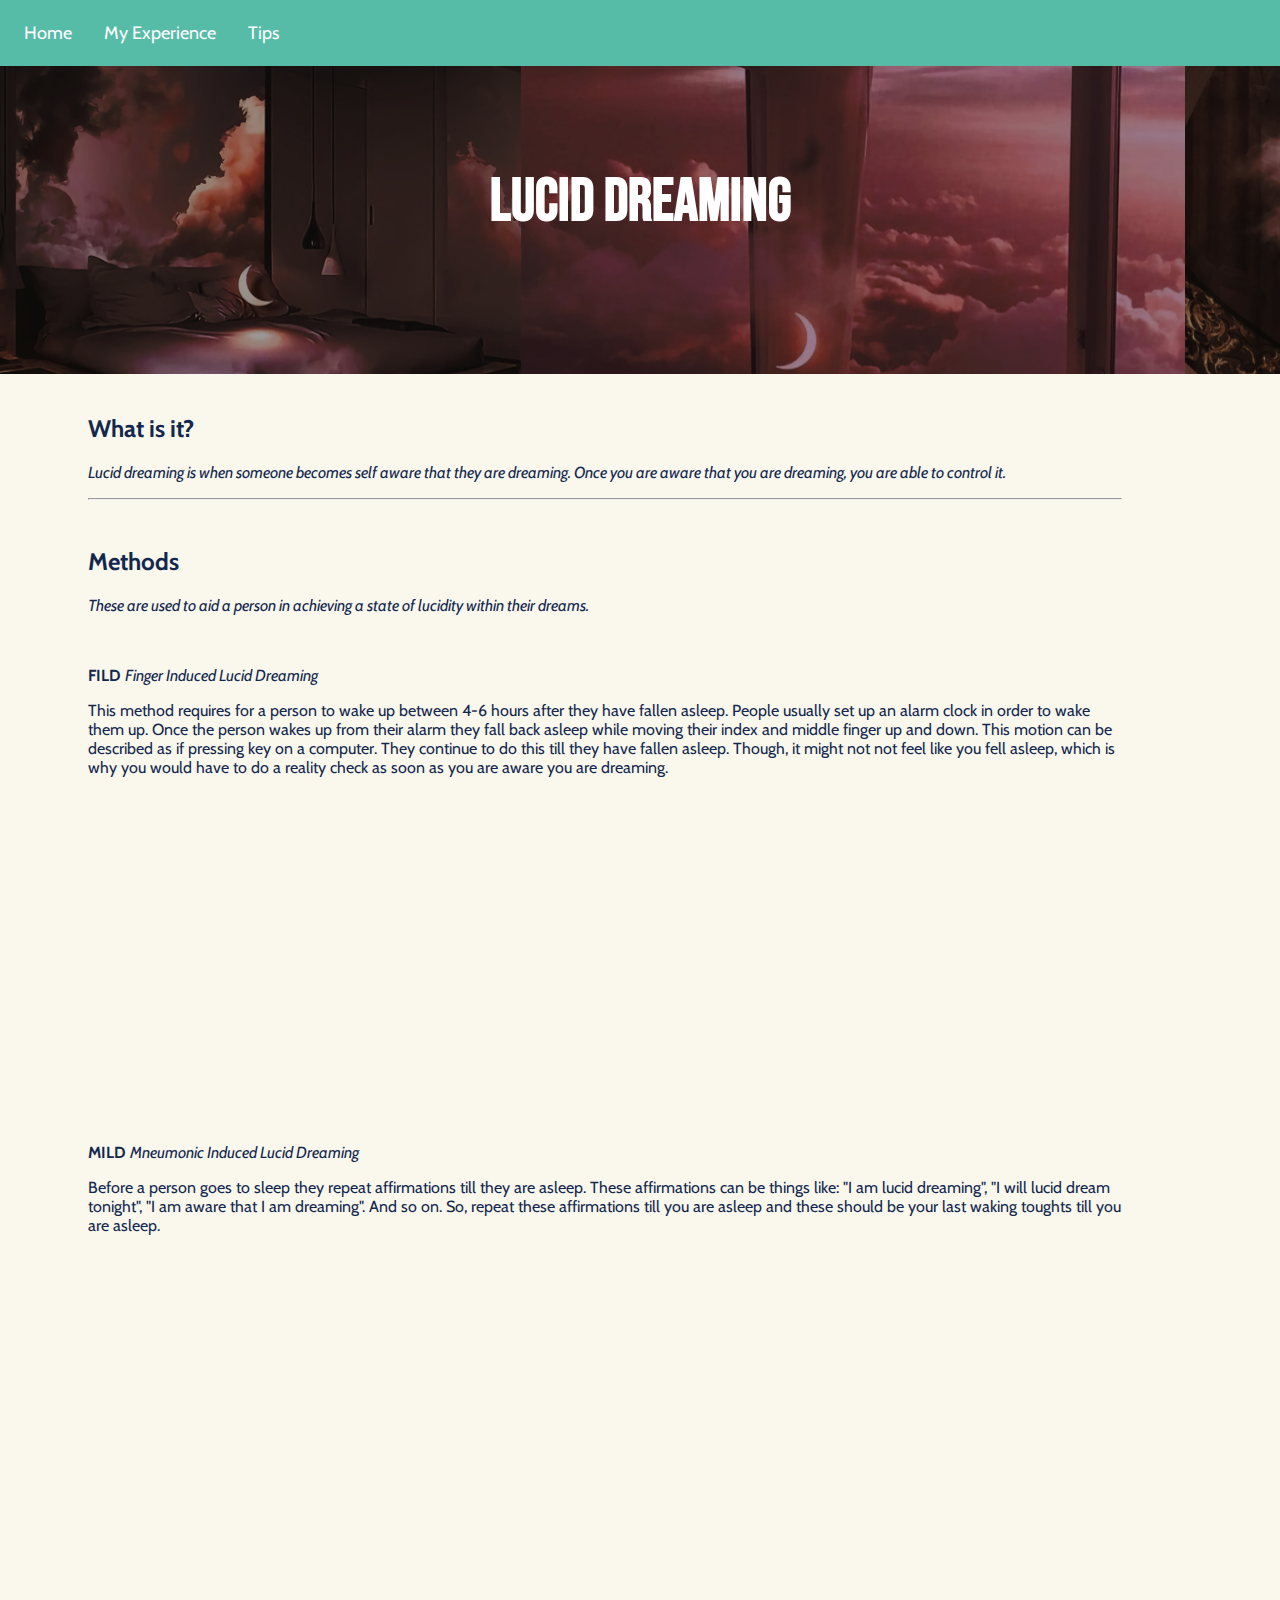
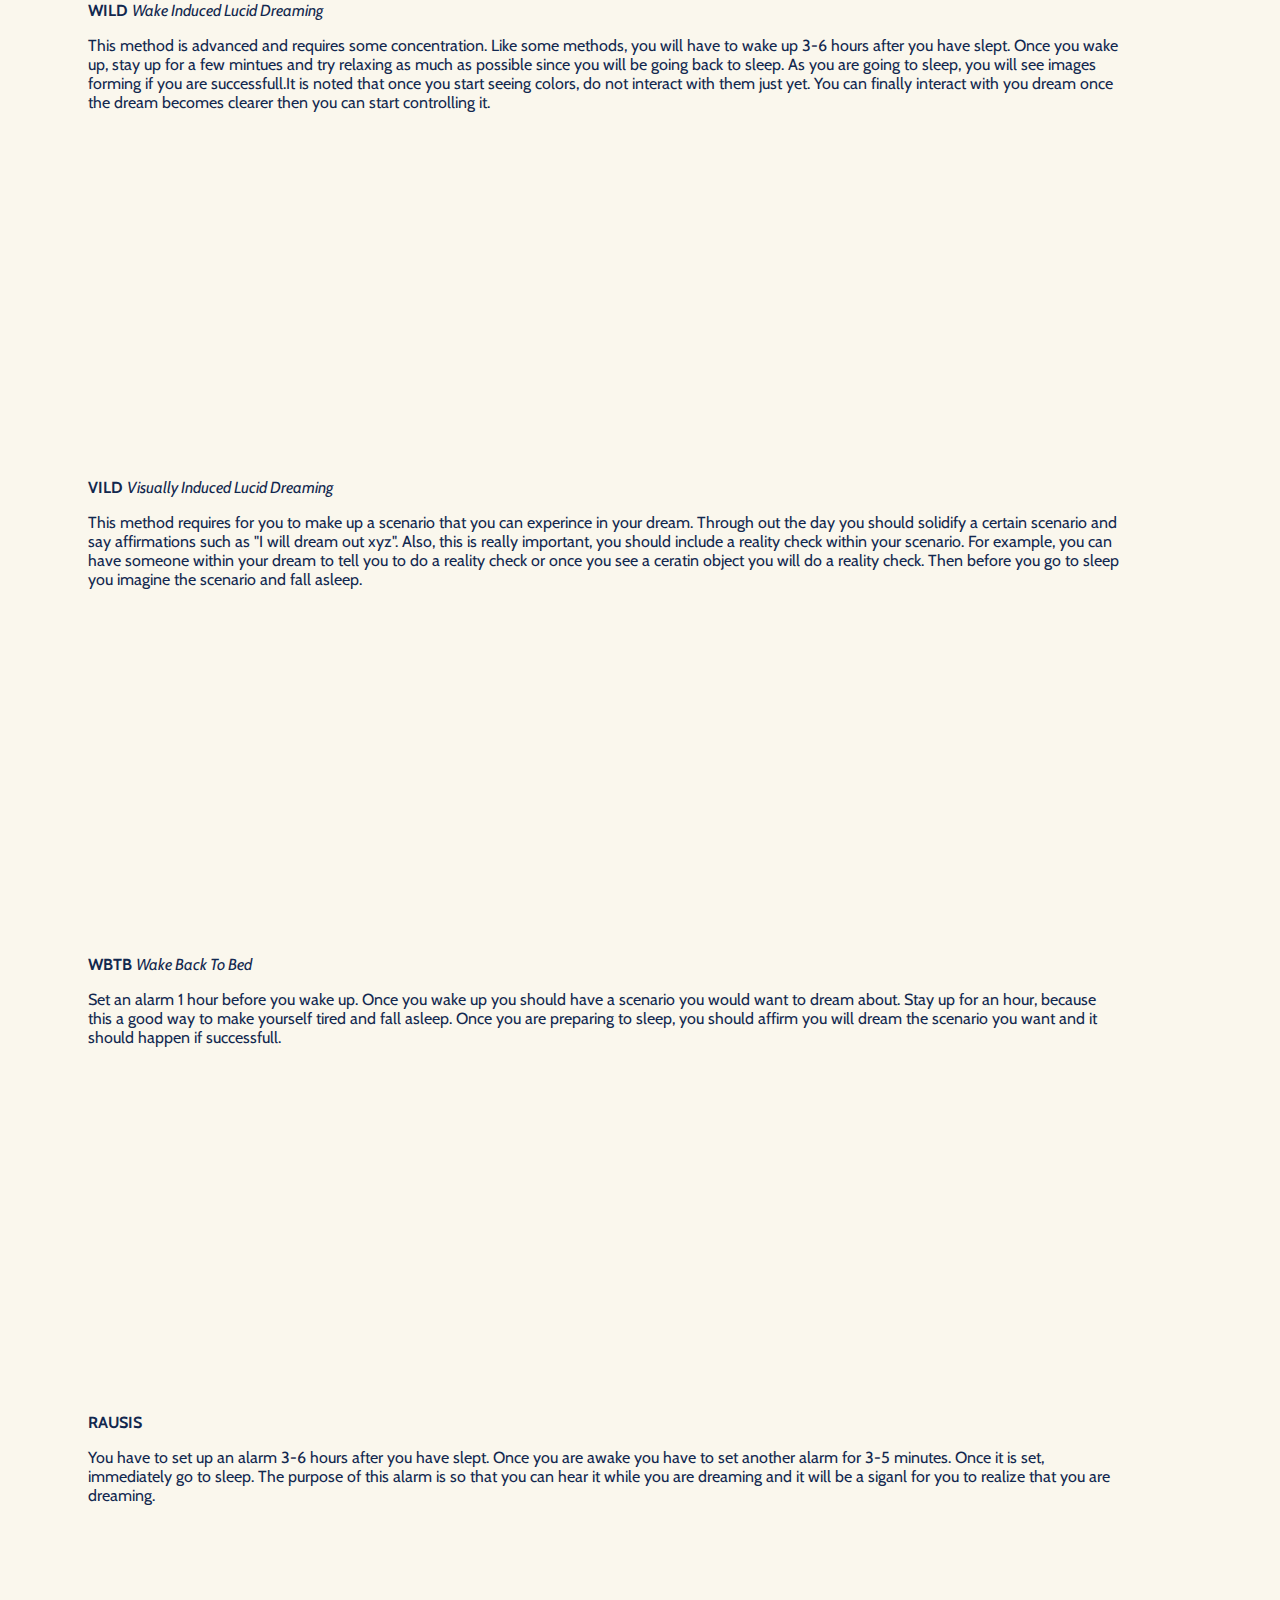
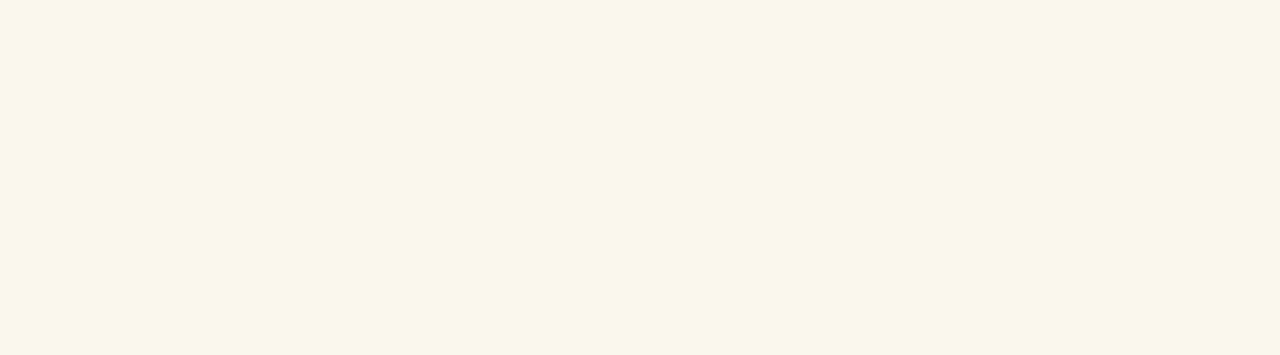
<file: index.html>
<head>
  <link rel="stylesheet" href="style.css"/>
  <!-- Font for Header -->
  <link rel="preconnect" href="https://fonts.googleapis.com">
  <link rel="preconnect" href="https://fonts.gstatic.com" crossorigin>
  <link href="https://fonts.googleapis.com/css2?family=Bebas+Neue&display=swap" rel="stylesheet">
  <!-- Font for main -->
  <link rel="preconnect" href="https://fonts.googleapis.com">
  <link rel="preconnect" href="https://fonts.gstatic.com" crossorigin>
  <link href="https://fonts.googleapis.com/css2?family=Cabin:ital,wght@0,400;0,600;1,400&display=swap" rel="stylesheet">
</head>
<body>
  <nav>
    <ul>
      <li><a href="index.html">Home</a></li>
      <li><a href="My_Experience.html">My Experience</a></li>
      <li><a href="Tips.html">Tips</a></li>
    </ul>
  </nav>
  <br>
  <header>
    <h1>Lucid Dreaming</h1>
  <br>
  </header>
  <main>
    <h2>What is it?</h2>
    <p><em>Lucid dreaming is when someone becomes self aware that they are 
    dreaming. Once you are aware that you are dreaming, you are able
    to control it.</em></p>
  <hr>
  <br>
  <h2>
    Methods
  </h2>
  <p><em>These are used to aid a person in achieving a state of 
  lucidity within their dreams.</em></p>
  <br>
  <p><b>FILD</b> <em> Finger Induced Lucid Dreaming</em></p>
  <p>This method requires for a person to wake up between 4-6 hours
  after they have fallen asleep. People usually set up an alarm clock
  in order to wake them up. Once the person wakes up from their alarm
  they fall back asleep while moving their index and middle finger
  up and down. This motion can be described as if pressing key on a
  computer. They continue to do this till they have fallen asleep. 
  Though, it might not not feel like 
  you fell asleep, which is why you would have to do a reality 
  check as soon as you are aware you are dreaming.</p>
  <div class = "videoWrapper">
  <iframe width="560" height="315" src="https://www.youtube.com/embed/WbOV9YR4i7Q" title="YouTube video player" frameborder="0" allow="accelerometer; autoplay; clipboard-write; encrypted-media; gyroscope; picture-in-picture" allowfullscreen></iframe>
  <div>
  <br>
  <p><b>MILD</b> <em>Mneumonic Induced Lucid Dreaming</em></p>
  <p>Before a person goes to sleep they repeat affirmations till 
  they are asleep. These affirmations can be things like: "I am 
  lucid dreaming", "I will lucid dream tonight", "I am aware
  that I am dreaming". And so on. So, repeat these affirmations
  till you are asleep and these should be your last waking 
  toughts till you are asleep.</p>
  <div class = "videoWrapper">
  <iframe width="560" height="315" src="https://www.youtube.com/embed/yFhtwLfMKQA" title="YouTube video player" frameborder="0" allow="accelerometer; autoplay; clipboard-write; encrypted-media; gyroscope; picture-in-picture" allowfullscreen></iframe>
  <div>
  <br>
  <p><b>WILD</b> <em>Wake Induced Lucid Dreaming</em></p>
  <p>This method is advanced and requires some concentration. Like
  some methods, you will have to wake up 3-6 hours after you have 
  slept. Once you wake up, stay up for a few mintues and try relaxing
  as much as possible since you will be going back to sleep. As you
  are going to sleep, you will see images forming if you are 
  successfull.It is noted that once you start seeing colors, do not
  interact with them just yet. You can finally interact with you
  dream once the dream becomes clearer then you can start controlling
  it.</p>
  <div class = "videoWrapper">
  <iframe width="560" height="315" src="https://www.youtube.com/embed/3HdjTc2D5Ek" title="YouTube video player" frameborder="0" allow="accelerometer; autoplay; clipboard-write; encrypted-media; gyroscope; picture-in-picture" allowfullscreen></iframe>
  <div>
  <br>
  <p><b>VILD</b> <em>Visually Induced Lucid Dreaming</em></p>
  <p>This method requires for you to make up a scenario that 
  you can experince in your dream. Through out the day you should
  solidify a certain scenario and say affirmations such as "I will
  dream out xyz". Also, this is really important, you should include
  a reality check within your scenario. For example, you can have 
  someone within your dream to tell you to do a reality check or 
  once you see a ceratin object you will do a reality check. Then 
  before you go to sleep you imagine the scenario and fall asleep.</p>
  <div class = "videoWrapper">
  <iframe width="560" height="315" src="https://www.youtube.com/embed/PgqOPSmMhz4" title="YouTube video player" frameborder="0" allow="accelerometer; autoplay; clipboard-write; encrypted-media; gyroscope; picture-in-picture" allowfullscreen></iframe>
  <div>
  <br>
  <p><b>WBTB</b> <em>Wake Back To Bed</em></p>
  <p>Set an alarm 1 hour before you wake up. Once you wake up you
  should have a scenario you would want to dream about. Stay up
  for an hour, because this a good way to make yourself tired and 
  fall asleep. Once you are preparing to sleep, you should affirm 
  you will dream the scenario you want and it should happen if
  successfull.</p>
  <div class = "videoWrapper">
  <iframe width="560" height="315" src="https://www.youtube.com/embed/ij_QOi_cacw" title="YouTube video player" frameborder="0" allow="accelerometer; autoplay; clipboard-write; encrypted-media; gyroscope; picture-in-picture" allowfullscreen></iframe>
  <div>
  <br>
  <p><b>RAUSIS</b></p>
  <p>You have to set up an alarm 3-6 hours after you have slept.
  Once you are awake you have to set another alarm for 3-5 
  minutes. Once it is set, immediately go to sleep.
  The purpose of this alarm is so that you can hear it while 
  you are dreaming and it will be a siganl for you to realize 
  that you are dreaming.</p>
  <div class = "videoWrapper">
  <iframe width="560" height="315" src="https://www.youtube.com/embed/PYKFJuNGAvI" title="YouTube video player" frameborder="0" allow="accelerometer; autoplay; clipboard-write; encrypted-media; gyroscope; picture-in-picture" allowfullscreen></iframe>
  <div>
  <br>
  </main>
</body>
</file>
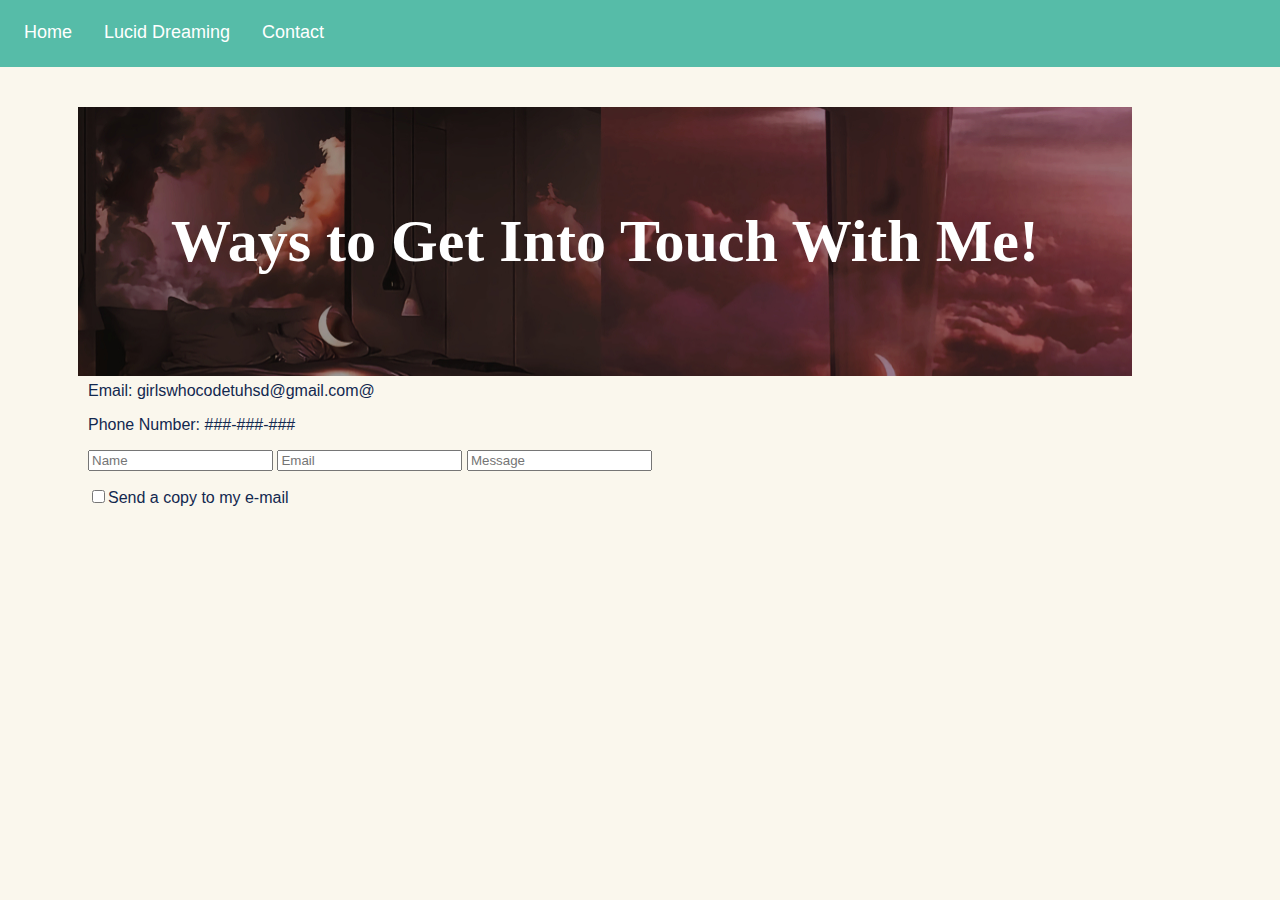
<file: Contact.html>
<head>
    <link rel="stylesheet" href="style.css"/>
    <!-- Font for Header -->
    <link rel="preconnect" href="https://fonts.googleapis.com">
    <link rel="preconnect" href="https://fonts.gstatic.com" crossorigin>
    <link href="https://fonts.googleapis.com/css2?family=Karma:wght@600&family=Varela+Round&display=swap" rel="stylesheet">
</head>
<body>
  <nav>
    <ul>
      <li><a href="index.html">Home</a></li>
      <li><a href="LucidDreaming.html">Lucid Dreaming</a></li>
      <li><a href="Contact.html">Contact</a></li>
    </ul>
  </nav>
  <main>
  <div>
    <header>
      <h1>Ways to Get Into Touch With Me!</h1>
   </header>
  </div>
  <form action="mailto:girlswhocodetuhsd@gmail.com" method="post" enctype="text/plain">
  <p>Email: girlswhocodetuhsd@gmail.com@</p>
  <p>Phone Number: ###-###-###</p>
  <input type = "text" placeholder="Name">
  <input type = "text" placeholder="Email">
  <input type = "text" placeholder="Message">
  </form>
  <div>
    <input type = "checkbox">Send a copy to my e-mail
  </div>
  <main>
</body>
</file>
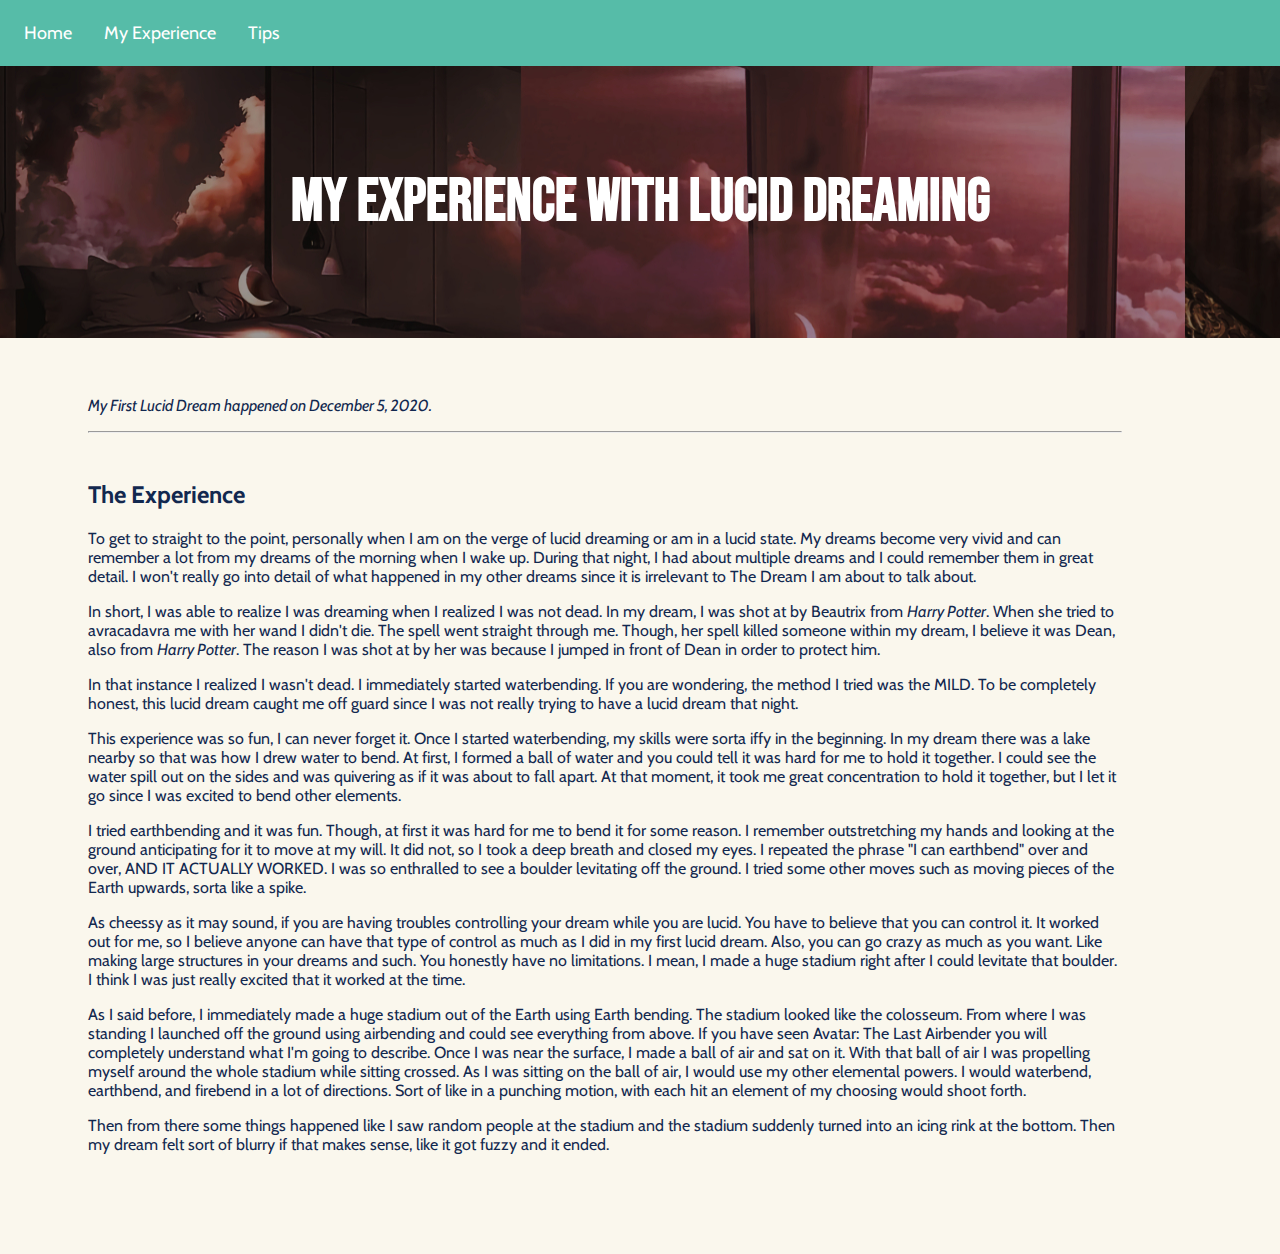
<file: My_Experience.html>
<head>
  <link rel="stylesheet" href="style.css"/>
  <!-- Font for Header -->
  <link rel="preconnect" href="https://fonts.googleapis.com">
  <link rel="preconnect" href="https://fonts.gstatic.com" crossorigin>
  <link href="https://fonts.googleapis.com/css2?family=Bebas+Neue&display=swap" rel="stylesheet">
  <!-- Font for main -->
  <link rel="preconnect" href="https://fonts.googleapis.com">
  <link rel="preconnect" href="https://fonts.gstatic.com" crossorigin>
  <link href="https://fonts.googleapis.com/css2?family=Cabin:ital,wght@0,400;0,600;1,400&display=swap" rel="stylesheet">
</head>
<body>
  <nav>
    <ul>
      <li><a href="index.html">Home</a></li>
      <li><a href="My_Experience.html">My Experience</a></li>
      <li><a href="Tips.html">Tips</a></li>
    </ul>
  </nav>
  <br>
  <header>
    <h1>
      My Experience With Lucid Dreaming
    </h1>
  </header>
  <br>
  <main>
    <p><em>My First Lucid Dream happened on December 5, 2020.</em></p>
    <hr>
    <br>
    <h2>The Experience</h2>
    <p>To get to straight to the point, personally when I am on the 
    verge of lucid dreaming or am in a lucid state. My dreams become 
    very vivid and can remember a lot from my dreams of the 
    morning when I wake up. During that night, I had about multiple 
    dreams and I could remember them in great detail. I won't really
    go into detail of what happened in my other dreams since it 
    is irrelevant to The Dream I am about to talk about.</p>
    <p>In short, I was able to realize I was dreaming when I realized 
    I was not dead. In my dream, I was shot at by Beautrix from <em>
      Harry Potter</em>. When she tried to avracadavra me with her wand
      I didn't die. The spell went straight through me. Though, her
      spell killed someone within my dream, I believe it was Dean, 
      also from <em>Harry Potter</em>. The reason I was shot at by her 
      was because I jumped in front of Dean in order to protect him.
      </p>
      <p>In that instance I realized I wasn't dead. I immediately 
      started waterbending. If you are wondering, the method I 
      tried was the MILD. To be completely honest, this lucid dream
      caught me off guard since I was not really trying to have a 
      lucid dream that night.</p>
      <p>This experience was so fun, I can never forget it. Once I started
      waterbending, my skills were sorta iffy in the beginning. In my dream
      there was a lake nearby so that was how I drew water to bend. At first, 
      I formed a ball of water and you could tell it was hard for me to 
      hold it together. I could see the water spill out on the sides and 
      was quivering as if it was about to fall apart. At that moment, it 
      took me great concentration to hold it together, but I let it go
      since I was excited to bend other elements.</p>
      <p>I tried earthbending and it was fun. Though, at first it was hard 
      for me to bend it for some reason. I remember outstretching my
      hands and looking at the ground anticipating for it to move at 
      my will. It did not, so I took a deep breath and closed my eyes.
      I repeated the phrase "I can earthbend" over and over, AND IT 
      ACTUALLY WORKED. I was so enthralled to see a boulder levitating off
      the ground. I tried some other moves such as moving pieces of the Earth
      upwards, sorta like a spike.</p>
      <p>As cheessy as it may sound, if you are having troubles controlling
      your dream while you are lucid. You have to believe that you can control
      it. It worked out for me, so I believe anyone can have that type of 
      control as much as I did in my first lucid dream. Also, you can go crazy
      as much as you want. Like making large structures in your dreams and
      such. You honestly have no limitations. I mean, I made a huge stadium 
      right after I could levitate that boulder. I think I was just really
      excited that it worked at the time.</p>
      <p>As I said before, I immediately made a huge stadium out of the 
      Earth using Earth bending. The stadium looked like the colosseum.
      From where I was standing I launched off the ground using airbending
      and could see everything from above. If you have seen Avatar: The
      Last Airbender you will completely understand what I'm going to describe.
      Once I was near the surface, I made a ball of air and sat on it. With
      that ball of air I was propelling myself around the whole stadium
      while sitting crossed. As I was sitting on the ball of air, I would
      use my other elemental powers. I would waterbend, earthbend, and 
      firebend in a lot of directions. Sort of like in a punching motion,
      with each hit an element of my choosing would shoot forth.</p>
      <p>Then from there some things happened like I saw random 
      people at the stadium and the stadium suddenly turned into an
      icing rink at the bottom. Then my dream felt sort of blurry if 
      that makes sense, like it got fuzzy and it ended.</p>
  </main>
</body
</file>
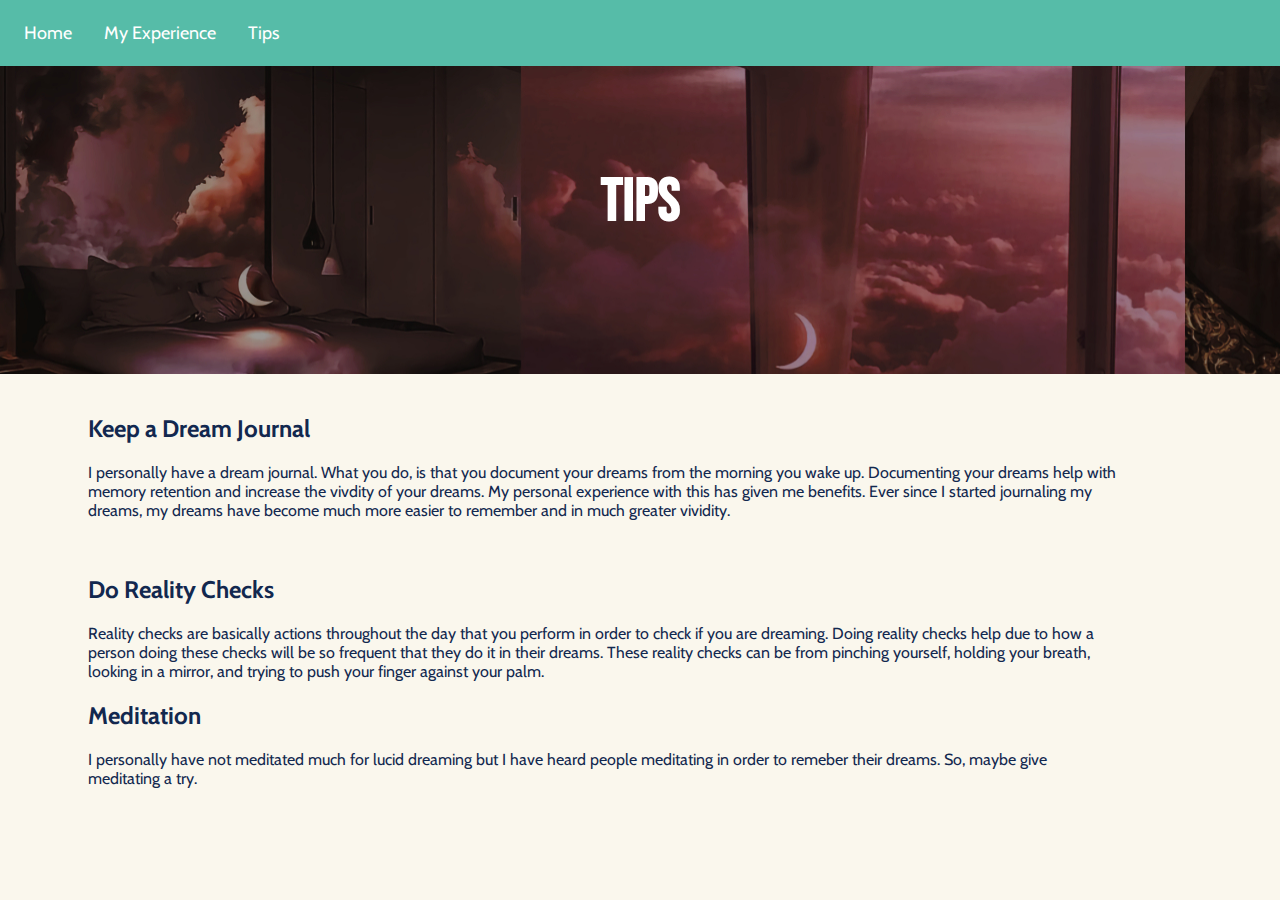
<file: Tips.html>
<head>
  <link rel="stylesheet" href="style.css"/>
  <!-- Font for Header -->
  <link rel="preconnect" href="https://fonts.googleapis.com">
  <link rel="preconnect" href="https://fonts.gstatic.com" crossorigin>
  <link href="https://fonts.googleapis.com/css2?family=Bebas+Neue&display=swap" rel="stylesheet">
  <!-- Font for main -->
  <link rel="preconnect" href="https://fonts.googleapis.com">
  <link rel="preconnect" href="https://fonts.gstatic.com" crossorigin>
  <link href="https://fonts.googleapis.com/css2?family=Cabin:ital,wght@0,400;0,600;1,400&display=swap" rel="stylesheet">
</head>
<body>
  <nav>
    <ul>
      <li><a href="index.html">Home</a></li>
      <li><a href="My_Experience.html">My Experience</a></li>
      <li><a href="Tips.html">Tips</a></li>
    </ul>
  </nav>
  <br>
  <header>
    <h1>Tips</h1>
    <br>
  </header>
  <main>
    <h2>Keep a Dream Journal</h2>
    <p>I personally have a dream journal. What you do, is that 
    you document your dreams from the morning you wake up. Documenting
    your dreams help with memory retention and increase
    the vivdity of your dreams. My personal experience with this has
    given me benefits. Ever since I started journaling my dreams, my dreams 
    have become much more easier to remember and in much greater vividity.</p>
    <br>
    <h2>Do Reality Checks</h2>
    <p>Reality checks are basically actions throughout the day that you
    perform in order to check if you are dreaming. Doing reality checks
    help due to how a person doing these checks will be so frequent that 
    they do it in their dreams. These reality checks can be from pinching
    yourself, holding your breath, looking in a mirror, and trying to 
    push your finger against your palm.</p>
    <h2>Meditation</h2>
    <p>I personally have not meditated much for lucid dreaming but 
    I have heard people meditating in order to remeber their dreams.
    So, maybe give meditating a try.</p>
  </main>
</body>
</file>
<file: style.css>
ul {
  list-style-type: none;
  margin: -10;
  padding: 10;
  overflow: hidden;
  background-color: 56BCA8;
}

li {
  float: left;
}

li a {
  display: block;
  color: white;
  text-align: center;
  padding: 14px 16px;
  text-decoration: none;
  font-size: 18px;
  font-family: 'Cabin', sans-serif;
}

/* Change the link color to #111 (black) on hover */
li a:hover 
{
  background-color: 12284F;
}

header{
  padding: 60px;
  margin: -10px;
  color: white;
  background-image: url('header01.jpg');
  font-family: 'Bebas Neue', cursive;
  font-size: 30px;
  text-align: center
}

main{
  color: 12284F;
  font-family: 'Cabin', sans-serif;
  margin-top: 50px;
  margin-bottom: 100px;
  margin-right: 150px;
  margin-left: 80px;
}

body {
  background-color: FAF7ED;
}

@media (max-width: 600px)
{
  main{
  margin-top: 50px;
  margin-bottom: 100px;
  margin-right: 10px;
  margin-left: 10px;
  }
  .videoWrapper iframe {
  top: 0;
  left: 0;
  width: 100%;
  height: 100%;
}
}
</file>
